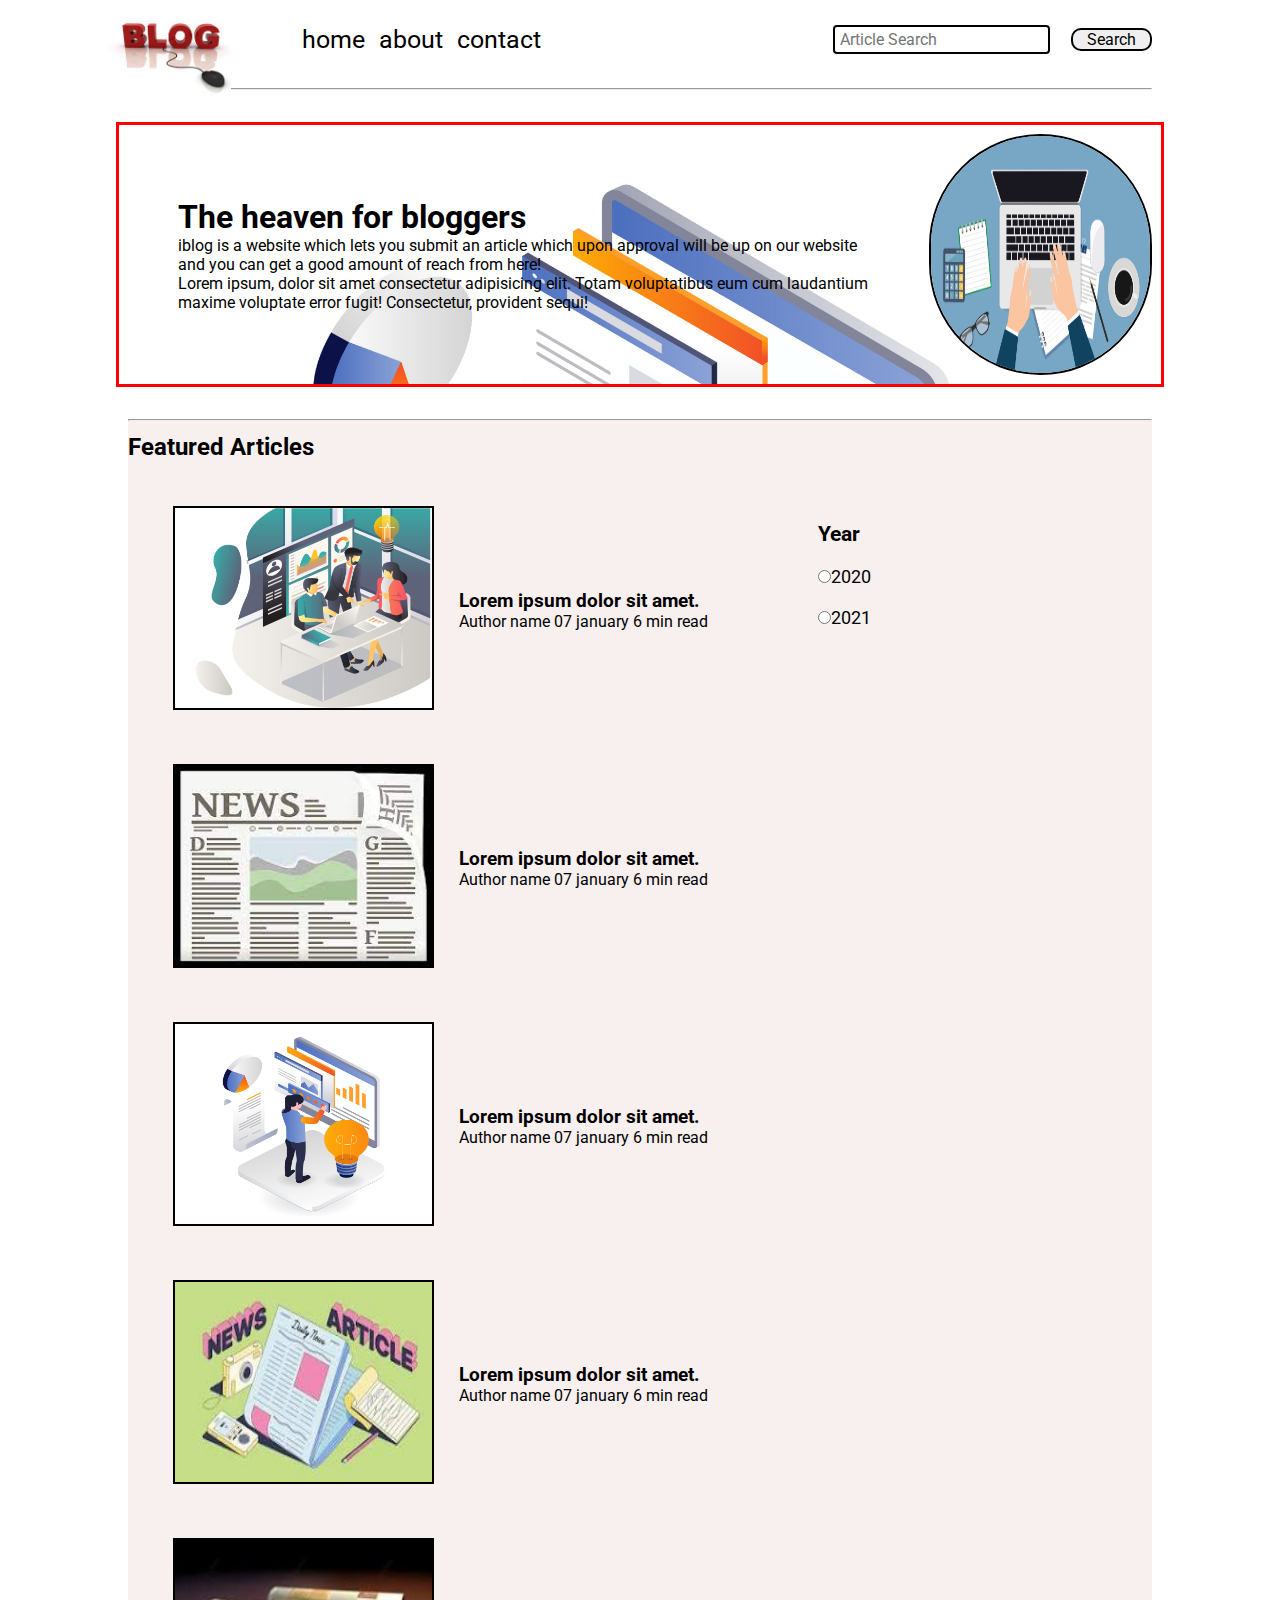
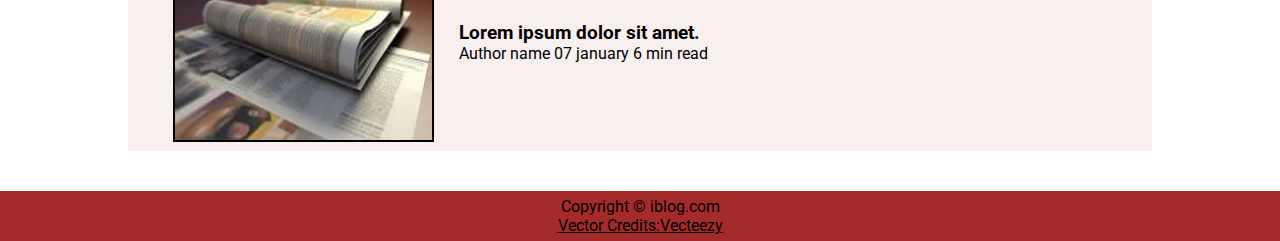
<file: index.html>
<!DOCTYPE html>
<html lang="en">

<head>
    <meta charset="UTF-8">
    <meta http-equiv="X-UA-Compatible" content="IE=edge">
    <meta name="viewport" content="width=device-width, initial-scale=1.0">
    <title>Document</title>
    <link rel="stylesheet" href="style.css">
    <link rel="stylesheet" href="utility.css">
    <link rel="preconnect" href="https://fonts.googleapis.com">
    <link rel="preconnect" href="https://fonts.gstatic.com" crossorigin>
    <link href="https://fonts.googleapis.com/css2?family=Roboto&display=swap" rel="stylesheet">
    <link rel="stylesheet" href="mobile.css">
</head>

<body>
    <nav class="navigation max-width-1 m-auto">
        <div class="nav-left">
            <a href="/">
            <span><img src="img/iblog.jpg" alt=""></span>
            </a>
            <ul>
                <li><a href="/">home</a></li>
                <li><a href="#">about</a></li>
                <li><a href="/contact.html">contact</a></li>
            </ul>
        </div>
        <div class="nav-right">
            <form action="/search.html" method="get">
           <a href="/search.html"> <input class="form-input" type="text" name="query" placeholder="Article Search"></a>
            <button class="btn">Search</button>
            </form>
        </div>
    </nav>
    <div class="max-width-1 m-auto">
        <hr>
    </div>
    <div class="content max-width-1 m-auto my-2">
        <div class="content-left">
            <h1>The heaven for bloggers</h1>
            <p>iblog is a website which lets you submit an article which upon approval will be up on our website and you
                can get a good amount of reach from here!</p>
            <p>Lorem ipsum, dolor sit amet consectetur adipisicing elit. Totam voluptatibus eum cum laudantium maxime
                voluptate error fugit! Consectetur, provident sequi!</p>
        </div>
        <div class="content-right">
            <img src="img/home.svg.jpg" alt="">
        </div>
    </div>
    <div class="max-width-1 m-auto">
        <hr>
    </div>
    <div class="home-articles max-width-1 m-auto">
        <div class="year-box">
            <h3>Year</h3>
            <div><input type="radio" name="year" id="">2020</div>
            <div><input type="radio" name="year" id="">2021</div>
        </div>
        <h2>Featured Articles</h2>
        <div class="home-article">
            <div class="home-article-img">
                <img src="img/v2.jpg" alt="">
            </div>
            <div class="home-article-content">
                <a href="/blogpost.html"><h3>Lorem ipsum dolor sit amet.</h3></a>
                <span>Author name</span>
                <span>07 january 6 min read</span>
            </div>
        </div>
        <div class="home-article">
            <div class="home-article-img">
                <img src="img/article.jpg" alt="">
            </div>
            <div class="home-article-content">
                <a href="/blogpost.html"><h3>Lorem ipsum dolor sit amet.</h3></a>
                <span>Author name</span>
                <span>07 january 6 min read</span>
            </div>
        </div>
        <div class="home-article">
            <div class="home-article-img">
                <img src="img/v3.jpg" alt="">
            </div>
            <div class="home-article-content">
                <a href="/blogpost.html"><h3>Lorem ipsum dolor sit amet.</h3></a>
                <span>Author name</span>
                <span>07 january 6 min read</span>
            </div>
        </div>
        <div class="home-article">
            <div class="home-article-img">
                <img src="img/v4.jpg" alt="">
            </div>
            <div class="home-article-content">
                <a href="/blogpost.html"><h3>Lorem ipsum dolor sit amet.</h3></a>
                <span>Author name</span>
                <span>07 january 6 min read</span>
            </div>
        </div>
        <div class="home-article">
            <div class="home-article-img">
                <img src="img/v5.jpg" alt="">
            </div>
            <div class="home-article-content">
                <a href="/blogpost.html"><h3>Lorem ipsum dolor sit amet.</h3></a>
                <span>Author name</span>
                <span>07 january 6 min read</span>
            </div>
        </div>
        
    </div>
    <div class="footer">
        <p>Copyright &copy; iblog.com</p>
        <a href="https://www.vecteezy.com/free-vector/keyboard">Vector Credits:Vecteezy</a>
    </div>

</body>

</html>
</file>
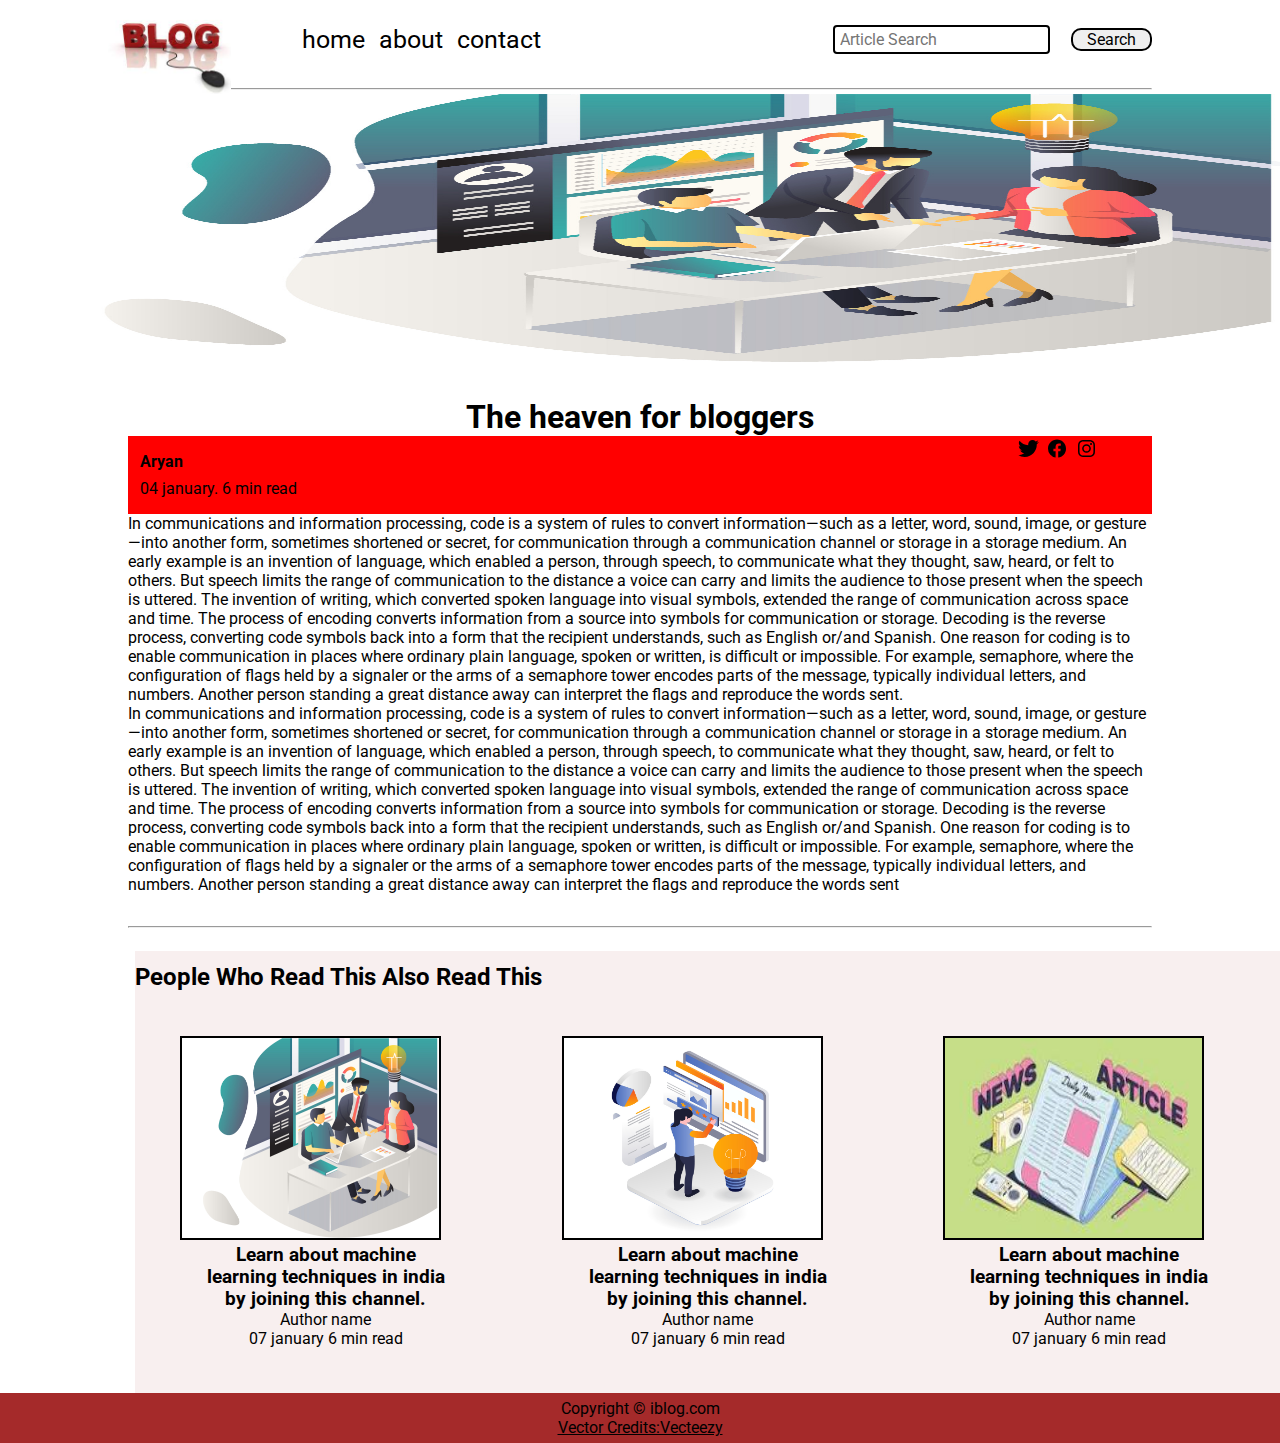
<file: blogpost.html>
<!DOCTYPE html>
<html lang="en">

<head>
    <meta charset="UTF-8">
    <meta http-equiv="X-UA-Compatible" content="IE=edge">
    <meta name="viewport" content="width=device-width, initial-scale=1.0">
    <title>Document</title>
    <link rel="stylesheet" href="style.css">
    <link rel="stylesheet" href="utility.css">
    <link rel="stylesheet" href="blogpost.css">
    <link rel="stylesheet" href="mobile.css">
    <link rel="preconnect" href="https://fonts.googleapis.com">
    <link rel="preconnect" href="https://fonts.gstatic.com" crossorigin>
    <link href="https://fonts.googleapis.com/css2?family=Roboto&display=swap" rel="stylesheet">
</head>

<body>
    <nav class="navigation max-width-1 m-auto">
        <div class="nav-left">
            <a href="/">
                <span><img src="img/iblog.jpg" alt=""></span>
            </a>
            <ul>
                <li><a href="/">home</a></li>
                <li><a href="#">about</a></li>
                <li><a href="/contact.html">contact</a></li>
            </ul>
        </div>
        <div class="nav-right">
            <form action="/search.html" method="get">
                <a href="/search.html"> <input class="form-input" type="text" name="query"
                        placeholder="Article Search"></a>
                <button class="btn">Search</button>
            </form> 
        </div>
    </nav>
    <div class="max-width-1 m-auto">
        <hr>
    </div>
    <div class="post-img">
        <img src="img/v2.jpg" alt="error">
    </div>
    <div class="blog-post-content max-width-1 m-auto my-2">
        <h1>The heaven for bloggers</h1>
        <div class="blogpost-meta">
            <div class="author-info">
                <div> <b> Aryan</b></div>
                <div>04 january. 6 min read</div>
            </div>
            <div class="social">
                <svg class="svgIcon-use" width="25" height="25"><path d="M22.31 4.305a8.48 8.48 0 01-2.684 1.073A4.245 4.245 0 0016.486 4a4.293 4.293 0 00-4.293 4.29c0 .34.037.669.077.997a12.199 12.199 0 01-8.814-4.521 4.805 4.805 0 00-.613 2.141c.033 1.514.79 2.83 1.916 3.594a4.13 4.13 0 01-1.913-.542.185.185 0 000 .074c-.005 2.055 1.476 3.79 3.446 4.21-.37.073-.746.122-1.15.147-.266-.025-.535-.05-.767-.074.517 1.686 2.101 2.917 3.988 2.99a9.028 9.028 0 01-5.366 1.834L2 19.08A12.258 12.258 0 008.59 21c7.886 0 12.203-6.547 12.185-12.184a4.103 4.103 0 000-.616 8.057 8.057 0 002.147-2.227 7.612 7.612 0 01-2.451.69 4.092 4.092 0 001.838-2.376"></path></svg>
                <svg class="svgIcon-use" width="25" height="25"><path d="M21 12.646C21 7.65 16.97 3.6 12 3.6s-9 4.05-9 9.046a9.026 9.026 0 007.59 8.924v-6.376H8.395V12.64h2.193v-1.88c0-2.186 1.328-3.375 3.267-3.375.93 0 1.728.07 1.96.1V9.77H14.47c-1.055 0-1.26.503-1.26 1.242v1.63h2.517l-.33 2.554H13.21V21.6c4.398-.597 7.79-4.373 7.79-8.954"></path></svg>
                <svg class="svgIcon-use" width="25" height="25"><path d="M12.497 5.531c2.27 0 2.536.01 3.433.05.83.038 1.279.176 1.579.294.398.156.681.338.978.635.297.296.482.58.634.978.115.3.257.749.294 1.578.04.897.05 1.164.05 3.434 0 2.27-.01 2.537-.05 3.434-.037.83-.176 1.278-.294 1.578a2.637 2.637 0 01-.634.979 2.61 2.61 0 01-.978.634c-.3.114-.749.256-1.579.293-.897.04-1.163.05-3.433.05-2.27 0-2.537-.01-3.434-.05-.83-.037-1.278-.175-1.579-.293a2.638 2.638 0 01-.978-.634 2.596 2.596 0 01-.634-.979c-.115-.3-.256-.748-.293-1.578-.04-.897-.051-1.164-.051-3.434 0-2.27.01-2.537.05-3.434.038-.83.176-1.278.294-1.578.155-.398.337-.682.634-.978a2.6 2.6 0 01.978-.635c.3-.114.75-.256 1.579-.293.897-.044 1.164-.05 3.434-.05zm0-1.531c-2.307 0-2.598.01-3.505.05-.904.041-1.521.186-2.06.395-.56.216-1.033.51-1.505.982a4.214 4.214 0 00-.982 1.504c-.209.54-.354 1.157-.394 2.064C4.01 9.9 4 10.19 4 12.497c0 2.307.01 2.597.05 3.504.041.904.186 1.521.395 2.064.216.56.51 1.033.982 1.505s.948.762 1.504.981c.54.21 1.157.355 2.064.395.908.04 1.195.05 3.505.05 2.31 0 2.597-.01 3.505-.05.904-.04 1.52-.186 2.064-.395a4.14 4.14 0 001.504-.981c.472-.472.762-.948.982-1.505.209-.54.354-1.157.394-2.064.04-.907.051-1.194.051-3.504s-.01-2.598-.05-3.505c-.041-.904-.186-1.521-.395-2.064a4.142 4.142 0 00-.982-1.505 4.215 4.215 0 00-1.504-.981c-.54-.21-1.157-.354-2.064-.395C15.094 4.01 14.804 4 12.497 4z"></path><path d="M12.496 8.132a4.365 4.365 0 000 8.73 4.367 4.367 0 004.365-4.365 4.367 4.367 0 00-4.365-4.365zm0 7.198a2.833 2.833 0 110-5.666 2.833 2.833 0 010 5.666z"></path><path d="M17.034 8.979a1.019 1.019 0 100-2.038 1.019 1.019 0 000 2.038z"></path></svg>
            </div>
            
        </div>
        <p>In communications and information processing, code is a system of rules to convert information—such as a
            letter, word, sound, image, or gesture—into another form, sometimes shortened or secret, for communication
            through a communication channel or storage in a storage medium. An early example is an invention of
            language, which enabled a person, through speech, to communicate what they thought, saw, heard, or felt to
            others. But speech limits the range of communication to the distance a voice can carry and limits the
            audience to those present when the speech is uttered. The invention of writing, which converted spoken
            language into visual symbols, extended the range of communication across space and time.

            The process of encoding converts information from a source into symbols for communication or storage.
            Decoding is the reverse process, converting code symbols back into a form that the recipient understands,
            such as English or/and Spanish.

            One reason for coding is to enable communication in places where ordinary plain language, spoken or written,
            is difficult or impossible. For example, semaphore, where the configuration of flags held by a signaler or
            the arms of a semaphore tower encodes parts of the message, typically individual letters, and numbers.
            Another person standing a great distance away can interpret the flags and reproduce the words sent.</p>
        <p>In communications and information processing, code is a system of rules to convert information—such as a
            letter, word, sound, image, or gesture—into another form, sometimes shortened or secret, for communication
            through a communication channel or storage in a storage medium. An early example is an invention of
            language, which enabled a person, through speech, to communicate what they thought, saw, heard, or felt to
            others. But speech limits the range of communication to the distance a voice can carry and limits the
            audience to those present when the speech is uttered. The invention of writing, which converted spoken
            language into visual symbols, extended the range of communication across space and time.

            The process of encoding converts information from a source into symbols for communication or storage.
            Decoding is the reverse process, converting code symbols back into a form that the recipient understands,
            such as English or/and Spanish.

            One reason for coding is to enable communication in places where ordinary plain language, spoken or written,
            is difficult or impossible. For example, semaphore, where the configuration of flags held by a signaler or
            the arms of a semaphore tower encodes parts of the message, typically individual letters, and numbers.
            Another person standing a great distance away can interpret the flags and reproduce the words sent</p>
    </div>
    <div class="max-width-1 m-auto">
        <hr>
    </div>
    <div class="home-articles  m-auto2">
        <h2>People Who Read This Also Read This</h2>
        <div class="row">
            <div class="home-article more-post">
                <div class="home-article-img">
                    <img src="img/v2.jpg" alt="">
                </div>
                <div class="home-article-content center">
                    <a href="/blogpost.html">
                        <h3>Learn about machine learning techniques in india by joining this channel.</h3>
                    </a>
                    <div>Author name</div>
                    <span>07 january 6 min read</span>
                </div>
            </div>
            <div class="home-article more-post">
                <div class="home-article-img">
                    <img src="img/v3.jpg" alt="">
                </div>
                <div class="home-article-content center">
                    <a href="/blogpost.html">
                        <h3>Learn about machine learning techniques in india by joining this channel.</h3>
                    </a>
                    <div>Author name</div>
                    <span>07 january 6 min read</span>
                </div>
            </div>
            <div class="home-article more-post">
                <div class="home-article-img">
                    <img src="img/v4.jpg" alt="">
                </div>
                <div class="home-article-content center">
                    <a href="/blogpost.html">
                        <h3>Learn about machine learning techniques in india by joining this channel.</h3>
                    </a>
                    <div>Author name</div>
                    <span>07 january 6 min read</span>
                </div>
            </div>
        </div>


    </div>
    <div class="footer">
        <p>Copyright &copy; iblog.com</p>
        <a href="https://www.vecteezy.com/free-vector/keyboard">Vector Credits:Vecteezy</a>
    </div>

</body>

</html>
</file>
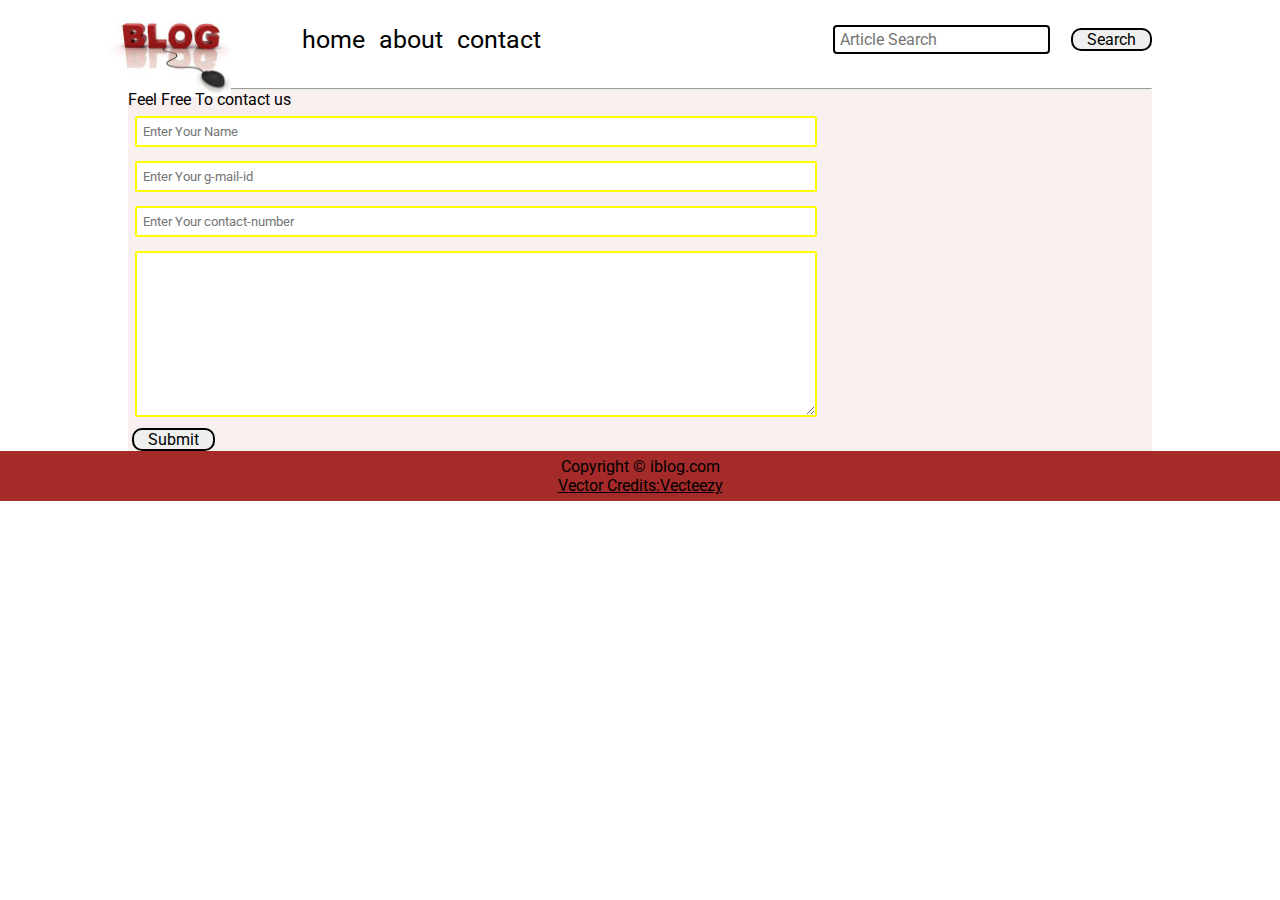
<file: contact.html>
<!DOCTYPE html>
<html lang="en">

<head>
    <meta charset="UTF-8">
    <meta http-equiv="X-UA-Compatible" content="IE=edge">
    <meta name="viewport" content="width=device-width, initial-scale=1.0">
    <title>Document</title>
    <link rel="stylesheet" href="style.css">
    <link rel="stylesheet" href="utility.css">
    <link rel="stylesheet" href="contact.css">
    <link rel="preconnect" href="https://fonts.googleapis.com">
    <link rel="preconnect" href="https://fonts.gstatic.com" crossorigin>
    <link href="https://fonts.googleapis.com/css2?family=Roboto&display=swap" rel="stylesheet">
</head>

<body>
    <nav class="navigation max-width-1 m-auto">
        <div class="nav-left">
            <a href="/">
                <span><img src="img/iblog.jpg" alt=""></span>
                </a>
            <ul>
                <li><a href="/">home</a></li>
                <li><a href="#">about</a></li>
                <li><a href="/contact">contact</a></li>
                <link rel="stylesheet" href="mobile.css">
            </ul>
        </div>
        <div class="nav-right">
            <form action="/search.html" method="get">
            <input class="form-input" type="text" name="query" placeholder="Article Search">
            <button class="btn">Search</button>
            </form>
        </div>
    </nav>
    <div class="contact-content max-width-1 m-auto">
        <div class="max-width-1 m-auto">
            <hr>
            <h>Feel Free To contact us </h>
        </div>
        <div class="contact-form">
            <div class="form-box">
                <input type="text" placeholder="Enter Your Name">
            </div>
            <div class="form-box">
                <input type="text" placeholder="Enter Your g-mail-id">
            </div>
            <div class="form-box">
                <input type="text" placeholder="Enter Your contact-number">
            </div>
            <div class="form-box">
                <textarea name="How may I help you" id="" cols="30" rows="10"></textarea>
            </div>
            <div class="form-box">
                <button class="btn">Submit</button>
            </div>
        </div>

    </div>
    
    
    <div class="footer">
        <p>Copyright &copy; iblog.com</p>
        <a href="https://www.vecteezy.com/free-vector/keyboard">Vector Credits:Vecteezy</a>
    </div>

</body>

</html>
</file>
<file: style.css>
*{
    margin: 0;
    padding: 0;
font-family: 'Roboto', sans-serif; 
}
span img{
    width: 123px;
    margin: -20px;
}
.navigation{
    padding-top: 25px;
    /* height: 74px; */
     /* background-color: red;   */
    display: flex;
    justify-content: space-between;
    font-family: 'Roboto', sans-serif;
}
.nav-left span{
    font-size: 45px;
    padding-top: 10px;
}
.nav-left{
    font-size: 20px;
    display: flex;
}
.nav-left ul{
    display: flex;
    margin: 0 77px;
    font-size: 22px;
    padding-bottom: 23px;
}
.nav-left ul li a{
    margin-left: 14px;
    text-decoration: none;
    color: black;
    font-size: 25px;
    /* font-family: 'Roboto', sans-serif; */
}
.nav-left ul li{
    list-style: none;
}
.nav-left ul li a:hover{
    color: black;
    font-weight: bold;
}
.content{
    /* height: 255px; */
     /* background-color: blue;   */
     border: 3px solid red;
    display: flex;
    margin-top: 23px;
    padding: 9px;
    background-image: url('img/v3.jpg');
    background-size: cover;
    /* opacity: 0.15; */
}
.footer{
    height: 50px;
    /* background-color: rgb(137, 43, 226); */
}
.form-input{
    padding: 3px 5px;
    font-size: 16px;
    border: 2px solid black;
    border-radius: 4px;
    margin: 0 13px;
}
.btn{
    padding: 0 14px;
    border: 2px solid black;
    border-radius: 10px;
    font-size: 16px;
    cursor: pointer;
    transition: all 0.5s ease-in-out;
    margin-left: 4px;
}
.btn:hover{
    color: white;
    background-color: red;
}
.content-left{
    display: flex;
    flex-direction: column;
    justify-content: center;
    padding: 50px;
}
.content-right{
    display: flex;
    justify-content: center;
    align-items: center;

}
.content-right img{
    height: 237px;
    width: 219px;
    border: 2px solid black;
    border-radius: 200px;
}
.home-articles{
    /* height: 455px; */
    padding-top: 12px;
    margin-top: 23px;
    background-color: rgb(248,239,239);
    position: relative;
    /* background-color: red; */
}
.year-box{
    position: absolute;
    width:234px;
    height: 260px;
    /* background-color: red; */
    right: 100px;
    top: 100px;
    font-size: 18px;
}
.year-box div{
    margin-top: 20px;
}


.footer{
    height: 50px;
    background-color: brown; 
    display: flex;
    flex-direction: column;
    align-items: center;
    justify-content: center;
    color: black;
}
.footer a{
    color: black;
}
.home-article{
    display: flex;
    padding: 20px;
    padding: 5px;
    margin: 40px;
}
.home-article-content a {
    text-decoration: none;
    color: black;
}
.home-article-img img{
    width: 257px;
    height: 200px;
    border: 2px solid black;
}
.home-article-content{
    align-self: center;
    padding: 0 25px;
}
</file>
<file: utility.css>
/* <link rel="preconnect" href="https://fonts.googleapis.com">
<link rel="preconnect" href="https://fonts.gstatic.com" crossorigin>
<link href="https://fonts.googleapis.com/css2?family=Roboto&display=swap" rel="stylesheet"> */
.max-width-1{
    max-width: 80vw;

}
.max-width-2{
    max-width: 60vw;

}
.m-auto{
    margin: auto;
}
.my-2{
    margin-bottom: 32px;
    margin-top: 32px;
}
.m-auto2{
    margin-left: 135px;
}
.center{
    text-align: center;
}
</file>
<file: mobile.css>
@media screen and (max-width:1180px) {
    .navigation{
        flex-direction: column ;
        margin-bottom: 23px;
    }
    .nav-left{
        flex-direction: column;
        text-align: center;
        margin-left: -34px;
    }
    .content-right{
        display: none;
    }
    .home-article{
        flex-direction: column;
    }
    .home-article-img{
        text-align: center;
    }
    .year-box{
        top:0;
        font-size: 11px;
        display: flex;
        left: 45vw;
      
    }
    .year-box div{
        padding-left: 10px;
        margin: 0;
    }
    .home-article-img img{
        width: 44vw;

    }
    .form-input {
        width: 50%;
    }
    .contact-content{
        margin-bottom: 20px;
    }
    .btn{
        margin-bottom: 30px;
    }
    .row{
        flex-direction: column;
    }
    .social{
        padding: 0;
    }
    
}
</file>
<file: blogpost.css>
.post-img img{
    width: 100%;
    height: 268px;
}
/* .home-article-img img{
    overflow: hidden;
} */
.post-img{
    margin-top: 4px;
    overflow: hidden;
}
.blog-post-content{
    /* background-color: purple; */
}
.blog-post-content h1{
    text-align: center;
}
.row{
    display: flex;
}
.more-post{
    display: flex;
    flex-direction: column;
}
.blogpost-meta{
    width: 80vw;
    /* height: 3vh; */
    background-color: red;
    display: flex;
    display: flex;
    justify-content: space-between;
}
.author-info{
    margin: 12px 0;
}
.author-info div{
    padding: 4px 12px;
}
.social{
    padding-right: 53px;
    cursor: pointer;
}
</file>
<file: contact.css>
.contact-content{
      background-color: rgb(248,239,239)
     /* border: 3px solid red; */
    /* margin-top: 23px; */
    /* background-image: url('img/v3.jpg');
    background-size: cover; */
}
.form-box input,textarea{
    width: 52vw;
    padding:  6px;
    border: 2px solid yellow;
    border-radius: 2px;
    margin: 7px;
}
</file>
